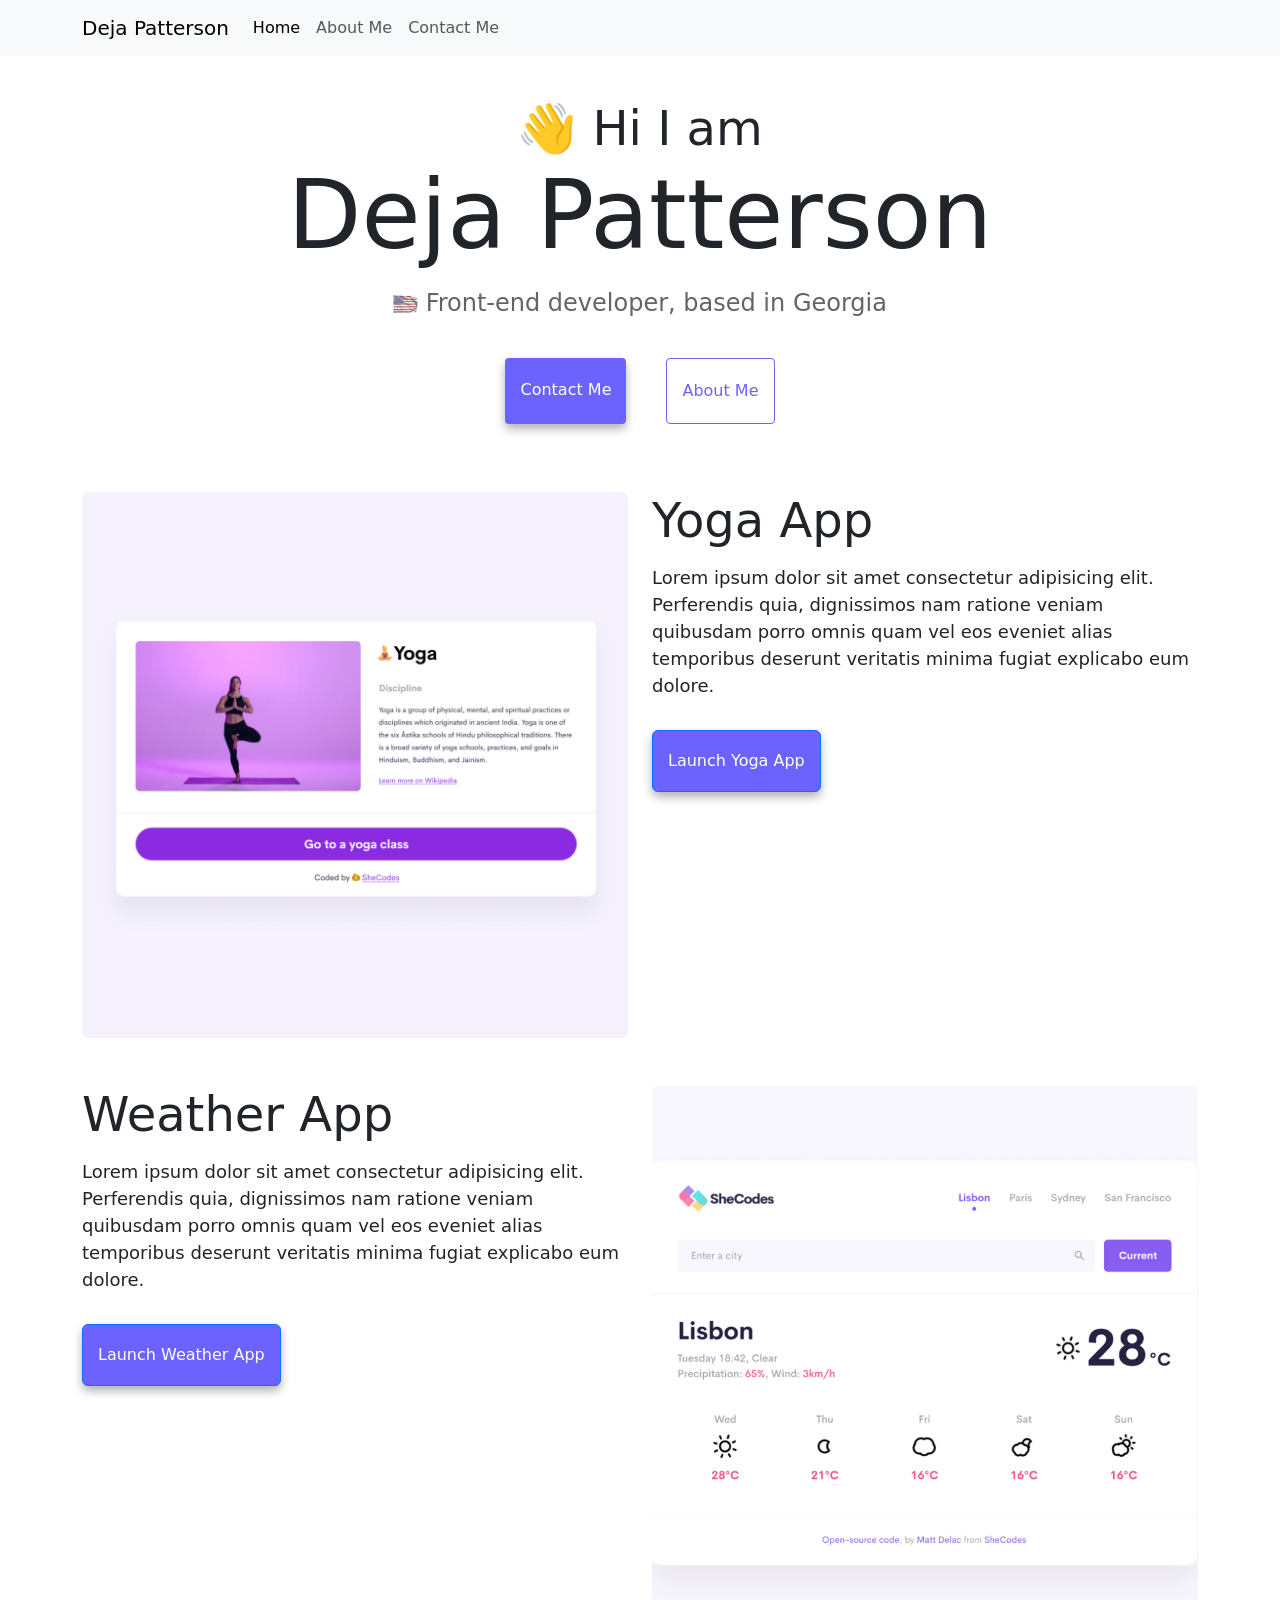
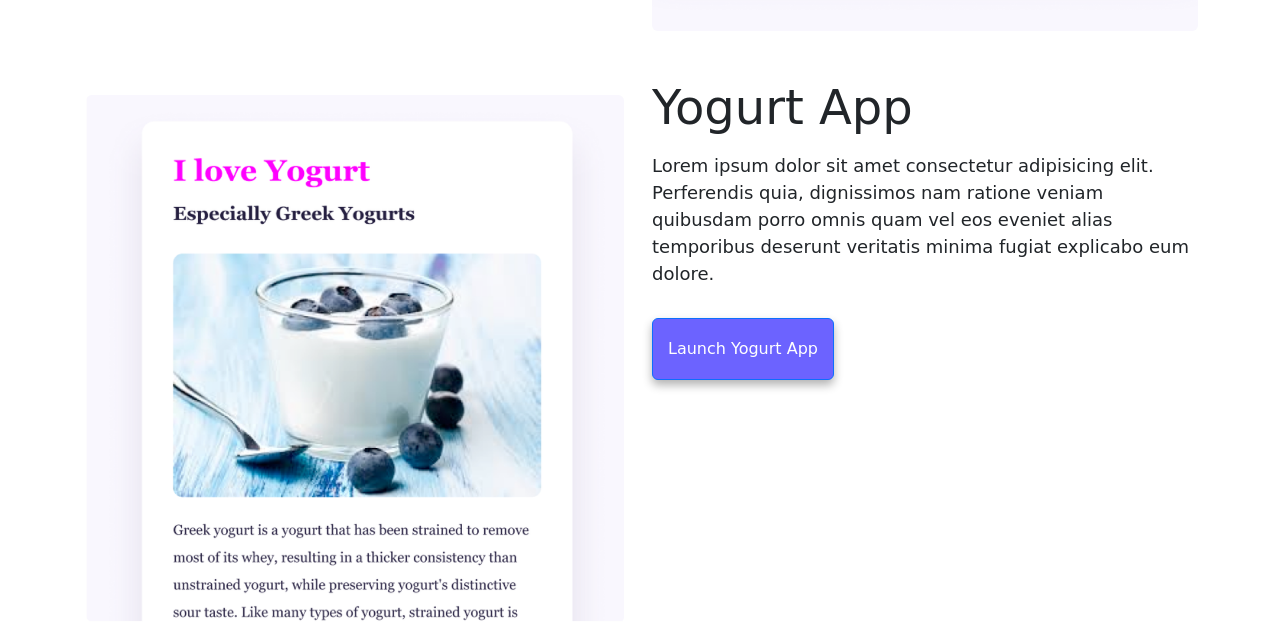
<file: index.html>
<!doctype html>
<html lang="en">
  <head>
    <meta charset="UTF-8" />
    <meta http-equiv="X-UA-Compatible" content="IE=edge" />
    <meta name="viewport" content="width=device-width, initial-scale=1.0" />
    <meta name="description" content="Front-end developer Deja's Projects" />
    <title>Front End Developer - Deja Patterson</title>
    <link
      href="https://cdn.jsdelivr.net/npm/bootstrap@5.3.8/dist/css/bootstrap.min.css"
      rel="stylesheet"
      integrity="sha384-sRIl4kxILFvY47J16cr9ZwB07vP4J8+LH7qKQnuqkuIAvNWLzeN8tE5YBujZqJLB"
      crossorigin="anonymous"
    />
    <script
      src="https://cdn.jsdelivr.net/npm/bootstrap@5.3.8/dist/js/bootstrap.bundle.min.js"
      integrity="sha384-FKyoEForCGlyvwx9Hj09JcYn3nv7wiPVlz7YYwJrWVcXK/BmnVDxM+D2scQbITxI"
      crossorigin="anonymous"
    ></script>
    <link rel="stylesheet" href="style.css" />
  </head>
  <body>
    <nav class="navbar navbar-expand-lg fixed-top bg-body-tertiary">
      <div class="container">
        <a class="navbar-brand" href="index.html">Deja Patterson</a>
        <button
          class="navbar-toggler"
          type="button"
          data-bs-toggle="collapse"
          data-bs-target="#navbarSupportedContent"
          aria-controls="navbarSupportedContent"
          aria-expanded="false"
          aria-label="Toggle navigation"
        >
          <span class="navbar-toggler-icon"></span>
        </button>
        <div class="collapse navbar-collapse" id="navbarSupportedContent">
          <ul class="navbar-nav me-auto mb-2 mb-lg-0">
            <li class="nav-item">
              <a class="nav-link active" aria-current="page" href="index.html"
                >Home</a
              >
            </li>
            <li class="nav-item">
              <a class="nav-link" href="about.html">About Me</a>
            </li>
            <li class="nav-item">
              <a class="nav-link" href="about.html#contact">Contact Me</a>
            </li>
          </ul>
        </div>
      </div>
    </nav>
    <h2>👋 Hi I am</h2>
    <h1>Deja Patterson</h1>
    <h3 class="mt-3">
      <img src="images/usa-flag.png" class="emoji" alt="USA emoji flag" />
      Front-end developer, based in Georgia
    </h3>
    <div class="navigation-links">
      <a
        href="about.html#contact"
        class="contact-link"
        title="Contact Me Button"
        >Contact me</a
      >
      <a href="about.html" class="about-link" title="About Me Button"
        >About me</a
      >
    </div>
    <div class="container .special-body">
      <div class="row mt-5">
        <div class="col-md-6 pb-5">
          <img
            src="images/yoga.png"
            class="img-fluid rounded"
            alt="yoga project website screenshot"
          />
        </div>
        <div class="col-md-6">
          <h2 class="text-start">Yoga App</h2>
          <p class="text-start">
            Lorem ipsum dolor sit amet consectetur adipisicing elit. Perferendis
            quia, dignissimos nam ratione veniam quibusdam porro omnis quam vel
            eos eveniet alias temporibus deserunt veritatis minima fugiat
            explicabo eum dolore.
          </p>
          <button type="button" class="btn btn-primary app-button text-start">
            Launch Yoga App
          </button>
        </div>
      </div>
      <div class="row">
        <div class="col-md-6">
          <h2 class="text-start">Weather App</h2>
          <p class="text-start">
            Lorem ipsum dolor sit amet consectetur adipisicing elit. Perferendis
            quia, dignissimos nam ratione veniam quibusdam porro omnis quam vel
            eos eveniet alias temporibus deserunt veritatis minima fugiat
            explicabo eum dolore.
          </p>
          <button type="button" class="btn btn-primary app-button text-start">
            Launch Weather App
          </button>
        </div>
        <div class="col-md-6 pb-5">
          <img
            src="images/weather.png"
            class="img-fluid rounded"
            alt="weather project website screenshot"
          />
        </div>
      </div>
      <div class="row">
        <div class="col-md-6 p-3">
          <img
            src="images/yogurt.png"
            class="img-fluid rounded"
            alt="yogurt project website screenshot"
          />
        </div>
        <div class="col-md-6">
          <h2 class="text-start">Yogurt App</h2>
          <p class="text-start">
            Lorem ipsum dolor sit amet consectetur adipisicing elit. Perferendis
            quia, dignissimos nam ratione veniam quibusdam porro omnis quam vel
            eos eveniet alias temporibus deserunt veritatis minima fugiat
            explicabo eum dolore.
          </p>
          <button type="button" class="btn btn-primary app-button">
            Launch Yogurt App
          </button>
        </div>
      </div>
    </div>
  </body>
</html>
</file>
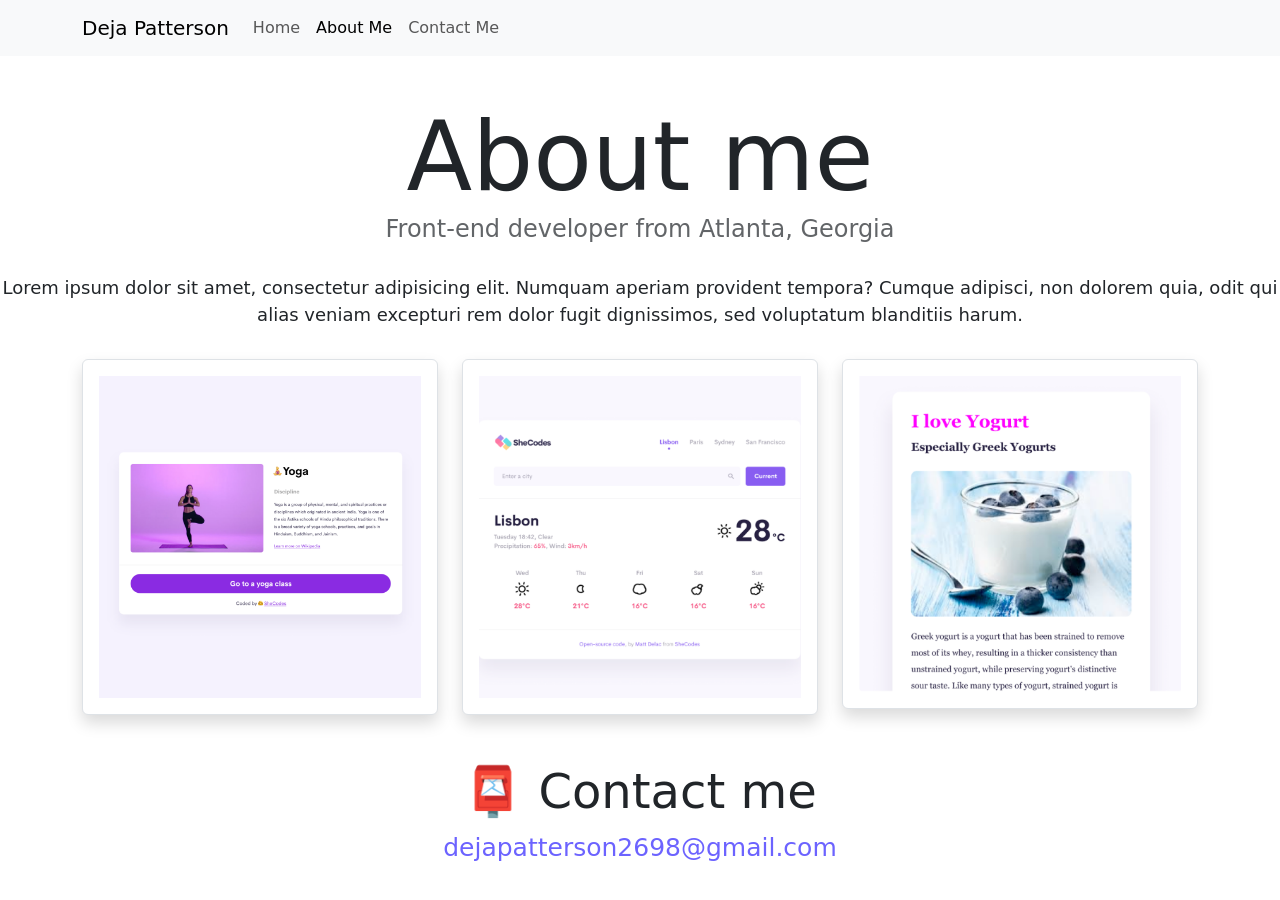
<file: about.html>
<!doctype html>
<html lang="en">
  <head>
    <meta charset="UTF-8" />
    <meta http-equiv="X-UA-Compatible" content="IE=edge" />
    <meta name="viewport" content="width=device-width, initial-scale=1.0" />
    <meta name="description" content="Information about Deja" />
    <title>About Deja Patterson</title>
    <link
      href="https://cdn.jsdelivr.net/npm/bootstrap@5.3.8/dist/css/bootstrap.min.css"
      rel="stylesheet"
      integrity="sha384-sRIl4kxILFvY47J16cr9ZwB07vP4J8+LH7qKQnuqkuIAvNWLzeN8tE5YBujZqJLB"
      crossorigin="anonymous"
    />
    <script
      src="https://cdn.jsdelivr.net/npm/bootstrap@5.3.8/dist/js/bootstrap.bundle.min.js"
      integrity="sha384-FKyoEForCGlyvwx9Hj09JcYn3nv7wiPVlz7YYwJrWVcXK/BmnVDxM+D2scQbITxI"
      crossorigin="anonymous"
    ></script>
    <link rel="stylesheet" href="style.css" />
  </head>
  <body>
    <nav class="navbar navbar-expand-lg fixed-top bg-body-tertiary">
      <div class="container">
        <a class="navbar-brand" href="index.html">Deja Patterson</a>
        <button
          class="navbar-toggler"
          type="button"
          data-bs-toggle="collapse"
          data-bs-target="#navbarSupportedContent"
          aria-controls="navbarSupportedContent"
          aria-expanded="false"
          aria-label="Toggle navigation"
        >
          <span class="navbar-toggler-icon"></span>
        </button>
        <div class="collapse navbar-collapse" id="navbarSupportedContent">
          <ul class="navbar-nav me-auto mb-2 mb-lg-0">
            <li class="nav-item">
              <a class="nav-link" aria-current="page" href="index.html">Home</a>
            </li>
            <li class="nav-item">
              <a class="nav-link active" href="about.html">About Me</a>
            </li>
            <li class="nav-item">
              <a class="nav-link" href="about.html#contact">Contact Me</a>
            </li>
          </ul>
        </div>
      </div>
    </nav>
    <h1>About me</h1>
    <h3>Front-end developer from Atlanta, Georgia</h3>
    <div class="about-paragraphs">
      <p>
        Lorem ipsum dolor sit amet, consectetur adipisicing elit. Numquam
        aperiam provident tempora? Cumque adipisci, non dolorem quia, odit qui
        alias veniam excepturi rem dolor fugit dignissimos, sed voluptatum
        blanditiis harum.
      </p>
    </div>
    <div class="container">
      <div class="row">
        <div class="col-md-4">
          <img
            src="images/yoga.png"
            class="img-fluid img-thumbnail p-3 shadow"
            alt="yoga project website screenshot thumbnail"
          />
        </div>
        <div class="col-md-4">
          <img
            src="images/weather.png"
            class="img-fluid img-thumbnail p-3 shadow"
            alt="weather project website screenshot thumbnail"
          />
        </div>
        <div class="col-md-4">
          <img
            src="images/yogurt.png"
            class="img-fluid img-thumbnail p-3 shadow"
            alt="yogurt project website screenshot thumbnail"
          />
        </div>
      </div>
    </div>

    <div id="contact">
      <h2 class="mt-5">📮 Contact me</h2>
      <a
        href="mailto:dejapatterson2698@gmail.com"
        class="email-link mt-2"
        title="Contact me by email"
      >
        dejapatterson2698@gmail.com
      </a>
    </div>
  </body>
</html>
</file>
<file: style.css>
:root {
  --primary-color: #6c63ff;
  --secondary-color: #f5f2fe;
  --box-shadow: 0 5px 10px rgba(0, 0, 0, 0.3);
}

body {
  margin-top: 100px;
}

@media (max-width: 576px) {
  .special-body {
    margin: 25px;
  }
}

h1,
h2,
h3 {
  text-align: center;
  margin: 0;
}

h1 {
  font-size: 96px;
  line-height: 1.2;
}

h2 {
  font-size: 48px;
}

h3 {
  font-size: 24px;
  opacity: 0.7;
}

.emoji {
  width: 25px;
}

p {
  font-size: 18px;
  line-height: 1.5;
  padding: 15px 0px;
}

.navigation-links {
  display: flex;
  margin: 20px;
  justify-content: center;
}

.navigation-links a {
  margin: 20px;
  border-radius: 4px;
  padding: 20px 15px;
  text-decoration: none;
  text-transform: capitalize;
}

.app-button {
  padding: 18px 15px;
  background: var(--primary-color);
  box-shadow: var(--box-shadow);
}

.contact-link {
  background: var(--primary-color);
  box-shadow: var(--box-shadow);
  color: white;
}

.about-link {
  color: var(--primary-color);
  border: 1px solid var(--primary-color);
}

.homepage-link {
  color: var(--primary-color);
  text-align: center;
  display: block;
}

.about-paragraphs {
  text-align: center;
  margin: 15px 0;
}

.shadow {
  box-shadow: var(--box-shadow);
}

.email-link {
  display: flex;
  justify-content: center;
  color: var(--primary-color);
  font-size: 25px;
  text-decoration: none;
}

.email-link:hover {
  text-decoration: underline;
}
</file>
